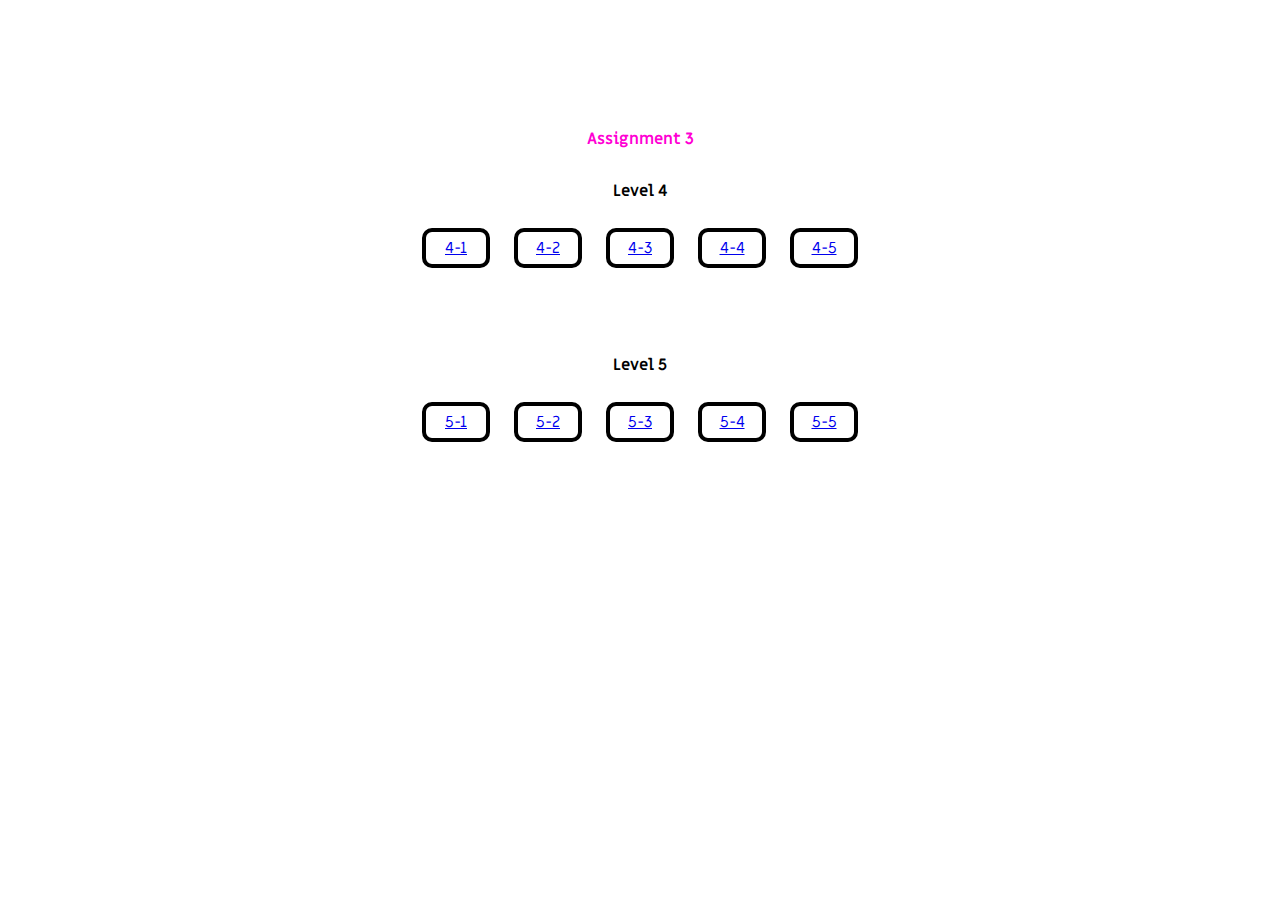
<file: index.html>
<!DOCTYPE html>
<html lang="en" dir="ltr">
    <head>
        <meta charset="utf-8">
        <link rel="stylesheet" href="css/index.css">
        <link href="https://fonts.googleapis.com/css?family=Miriam+Libre:400,700&display=swap" rel="stylesheet">
        <title>Assignment 3</title>
    </head>
    <body>
        <div class="all">
            <div class="title" id="bold">
                Assignment 3
            </div>
            <div class="level4">
                <span id="bold">Level 4</span>
                <ul class="list">
                    <li><a href="https://hury305.github.io/assignment3/level4-1.html">4-1</a></li>
                    <li><a href="https://hury305.github.io/assignment3/level4-2.html">4-2</a></li>
                    <li><a href="https://hury305.github.io/assignment3/level4-3.html">4-3</a></li>
                    <li><a href="https://hury305.github.io/assignment3/level4-4.html">4-4</a></li>
                    <li><a href="https://hury305.github.io/assignment3/level4-5.html">4-5</a></li>
                </ul>
            </div>
            <div class="level5">
                <span id="bold">Level 5</span>
                <ul class="list">
                    <li><a href="https://hury305.github.io/assignment3/level5-1.html">5-1</a></li>
                    <li><a href="https://hury305.github.io/assignment3/level5-2.html">5-2</a></li>
                    <li><a href="https://hury305.github.io/assignment3/level5-3.html">5-3</a></li>
                    <li><a href="https://hury305.github.io/assignment3/level5-4.html">5-4</a></li>
                    <li><a href="https://hury305.github.io/assignment3/level5-5.html">5-5</a></li>
                </ul>
            </div>
        </div>
    </body>
</html>
</file>
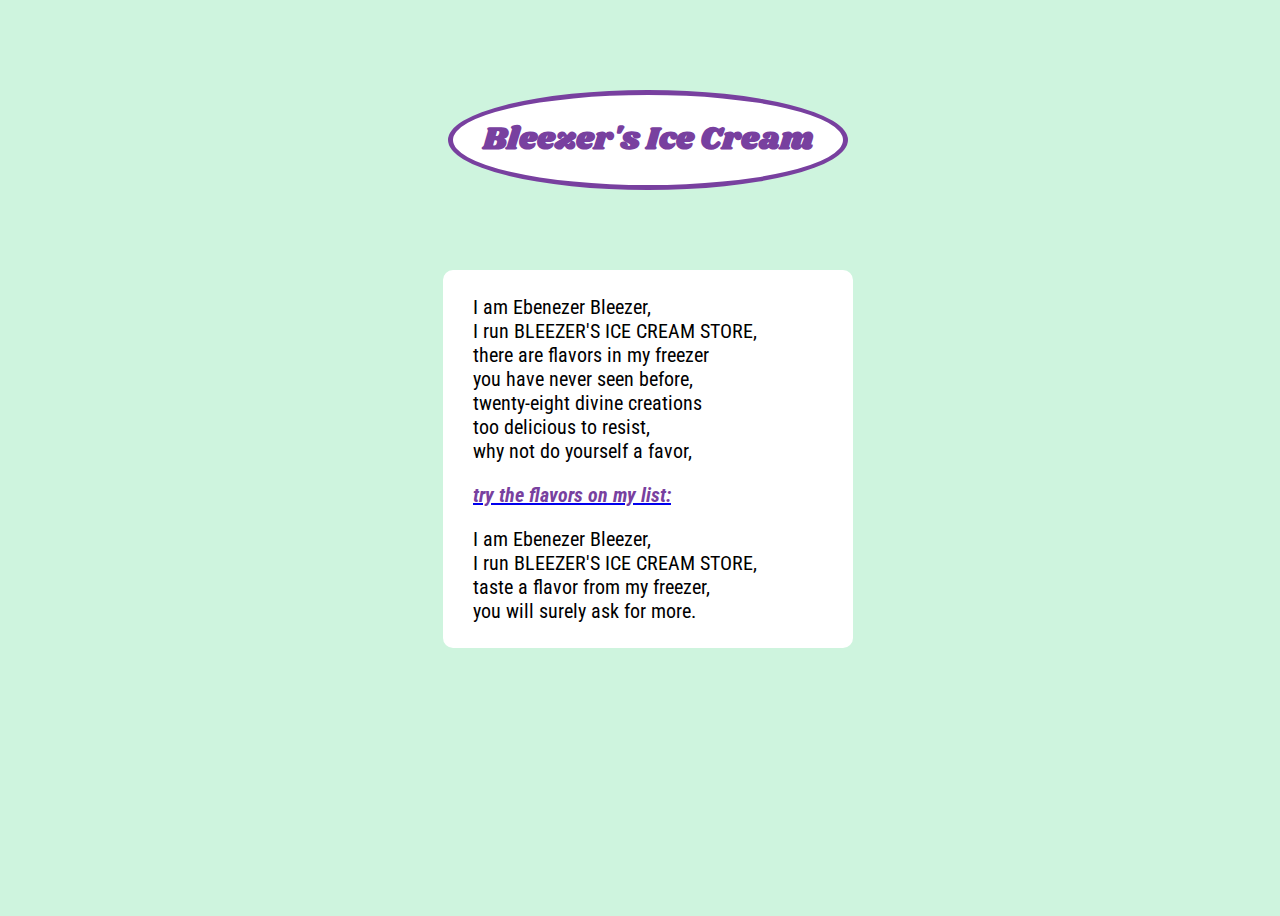
<file: level4-1.html>
<!DOCTYPE html>
<html lang="en" dir="ltr">
  <head>
    <meta charset="utf-8">
    <link rel="stylesheet" href="css/4-1.css">
    <link href="https://fonts.googleapis.com/css?family=Roboto+Condensed:400,700i|Shrikhand&display=swap" rel="stylesheet">
    <title>Bleezer's Ice Cream</title>
  </head>
  <body>
    <div class="title-box">
    <h1 class="title">Bleezer's Ice Cream<br></h1>
    </div>
    <div class="text">
        <p>
        I am Ebenezer Bleezer,<br>
        I run BLEEZER'S ICE CREAM STORE,<br>
        there are flavors in my freezer<br>
        you have never seen before,<br>
        twenty-eight divine creations<br>
        too delicious to resist,<br>
        why not do yourself a favor,<br>
        </p>
        <a onclick="this.nextSibling.style.display=(this.nextSibling.style.display=='none')?'block':'none';" href="javascript:void(0)">
        <strong id="dropdown">try the flavors on my list:</strong>
        </a><div style="DISPLAY: none">
          <ul class="list">
            <li>COCOA MOCHA MACARONI</li>
            <li>TAPIOCA SMOKED BALONEY</li>
            <li>CHECKERBERRY CHEDDAR CHEW</li>
            <li>CHICKEN CHERRY HONEYDEW</li>
            <li>TUTTI-FRUTTI STEWED TOMATO</li>
            <li>TUNA TACO BAKED POTATO</li>
            <li>LOBSTER LITCHI LIMA BEAN</li>
            <li>MOZZARELLA MANGOSTEEN</li>
            <li>ALMOND HAM MERINGUE SALAMI</li>
            <li>YAM ANCHOVY PRUNE PASTRAMI</li>
            <li>SASSAFRAS SOUVLAKI HASH</li>
            <li>SUKIYAKI SUCCOTASH</li>
            <li>BUTTER BRICKLE PEPPER PICKLE</li>
            <li>POMEGRANATE PUMPERNICKEL</li>
            <li>PEACH PIMENTO PIZZA PLUM</li>
            <li>PEANUT PUMPKIN BUBBLEGUM</li>
            <li>BROCCOLI BANANA BLUSTER</li>
            <li>CHOCOLATE CHOP SUEY CLUSTER</li>
            <li>AVOCADO BRUSSELS SPROUT</li>
            <li>PERIWINKLE SAUERKRAUT</li>
            <li>COTTON CANDY CARROT CUSTARD</li>
            <li>CAULIFLOWER COLA MUSTARD</li>
            <li>ONION DUMPLING DOUBLE DIP</li>
            <li>TURNIP TRUFFLE TRIPLE FLIP</li>
            <li>GARLIC GUMBO GRAVY GUAVA</li>
            <li>LENTIL LEMON LIVER LAVA</li>
            <li>ORANGE OLIVE BAGEL BEET</li>
            <li>WATERMELON WAFFLE WHEAT</li>
          </ul>
        </div>
        <p>
        I am Ebenezer Bleezer,<br>
        I run BLEEZER'S ICE CREAM STORE,<br>
        taste a flavor from my freezer,<br>
        you will surely ask for more.
        </p>
    </div>

  </body>
</html>
</file>
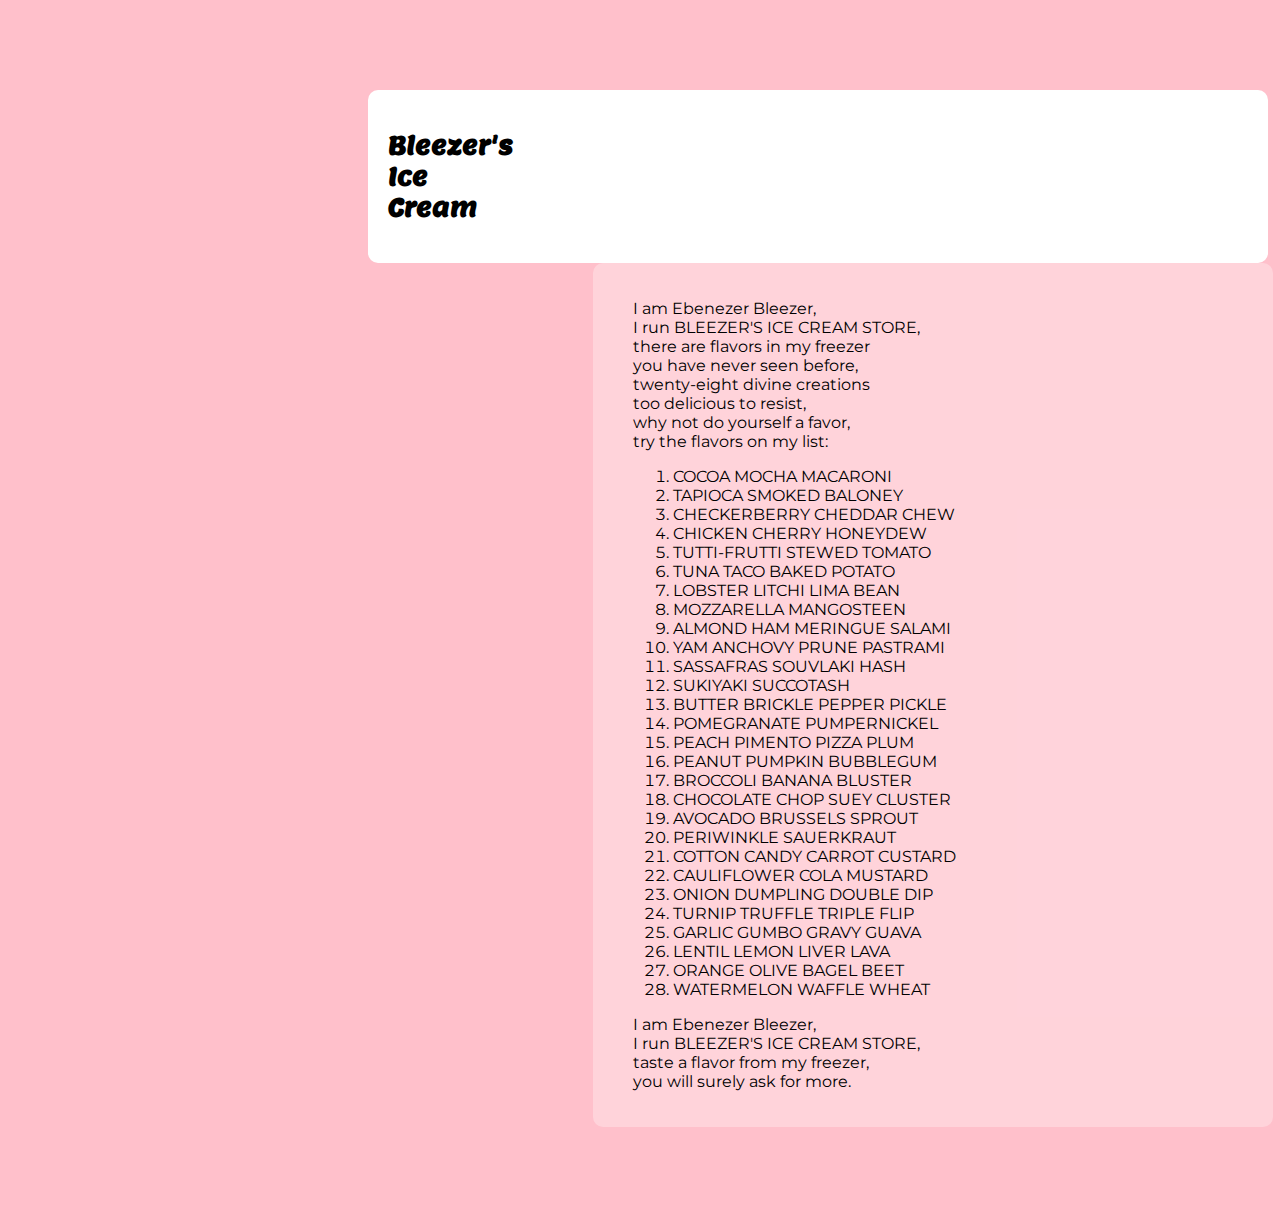
<file: level4-2.html>
<!DOCTYPE html>
<html lang="en" dir="ltr">
  <head>
    <meta charset="utf-8">
    <link href="https://fonts.googleapis.com/css?family=Lemon|Montserrat&display=swap" rel="stylesheet">
    <link rel="stylesheet" href="css/4-2.css">
    <title>Bleezer's Ice Cream</title>
  </head>
  <body>
    <div class="title">
    <h2>Bleezer's<br>Ice<br>Cream</h2>
    </div>
    <div class="text">
    <p>
    I am Ebenezer Bleezer,<br>
    I run BLEEZER'S ICE CREAM STORE,<br>
    there are flavors in my freezer<br>
    you have never seen before,<br>
    twenty-eight divine creations<br>
    too delicious to resist,<br>
    why not do yourself a favor,<br>
    try the flavors on my list:
    </p>

    <ol>
      <li>COCOA MOCHA MACARONI</li>
      <li>TAPIOCA SMOKED BALONEY</li>
      <li>CHECKERBERRY CHEDDAR CHEW</li>
      <li>CHICKEN CHERRY HONEYDEW</li>
      <li>TUTTI-FRUTTI STEWED TOMATO</li>
      <li>TUNA TACO BAKED POTATO</li>
      <li>LOBSTER LITCHI LIMA BEAN</li>
      <li>MOZZARELLA MANGOSTEEN</li>
      <li>ALMOND HAM MERINGUE SALAMI</li>
      <li>YAM ANCHOVY PRUNE PASTRAMI</li>
      <li>SASSAFRAS SOUVLAKI HASH</li>
      <li>SUKIYAKI SUCCOTASH</li>
      <li>BUTTER BRICKLE PEPPER PICKLE</li>
      <li>POMEGRANATE PUMPERNICKEL</li>
      <li>PEACH PIMENTO PIZZA PLUM</li>
      <li>PEANUT PUMPKIN BUBBLEGUM</li>
      <li>BROCCOLI BANANA BLUSTER</li>
      <li>CHOCOLATE CHOP SUEY CLUSTER</li>
      <li>AVOCADO BRUSSELS SPROUT</li>
      <li>PERIWINKLE SAUERKRAUT</li>
      <li>COTTON CANDY CARROT CUSTARD</li>
      <li>CAULIFLOWER COLA MUSTARD</li>
      <li>ONION DUMPLING DOUBLE DIP</li>
      <li>TURNIP TRUFFLE TRIPLE FLIP</li>
      <li>GARLIC GUMBO GRAVY GUAVA</li>
      <li>LENTIL LEMON LIVER LAVA</li>
      <li>ORANGE OLIVE BAGEL BEET</li>
      <li>WATERMELON WAFFLE WHEAT</li>
    </ol>

    <p>
    I am Ebenezer Bleezer,<br>
    I run BLEEZER'S ICE CREAM STORE,<br>
    taste a flavor from my freezer,<br>
    you will surely ask for more.
    </p>
    </div>
  </body>
</html>
</file>
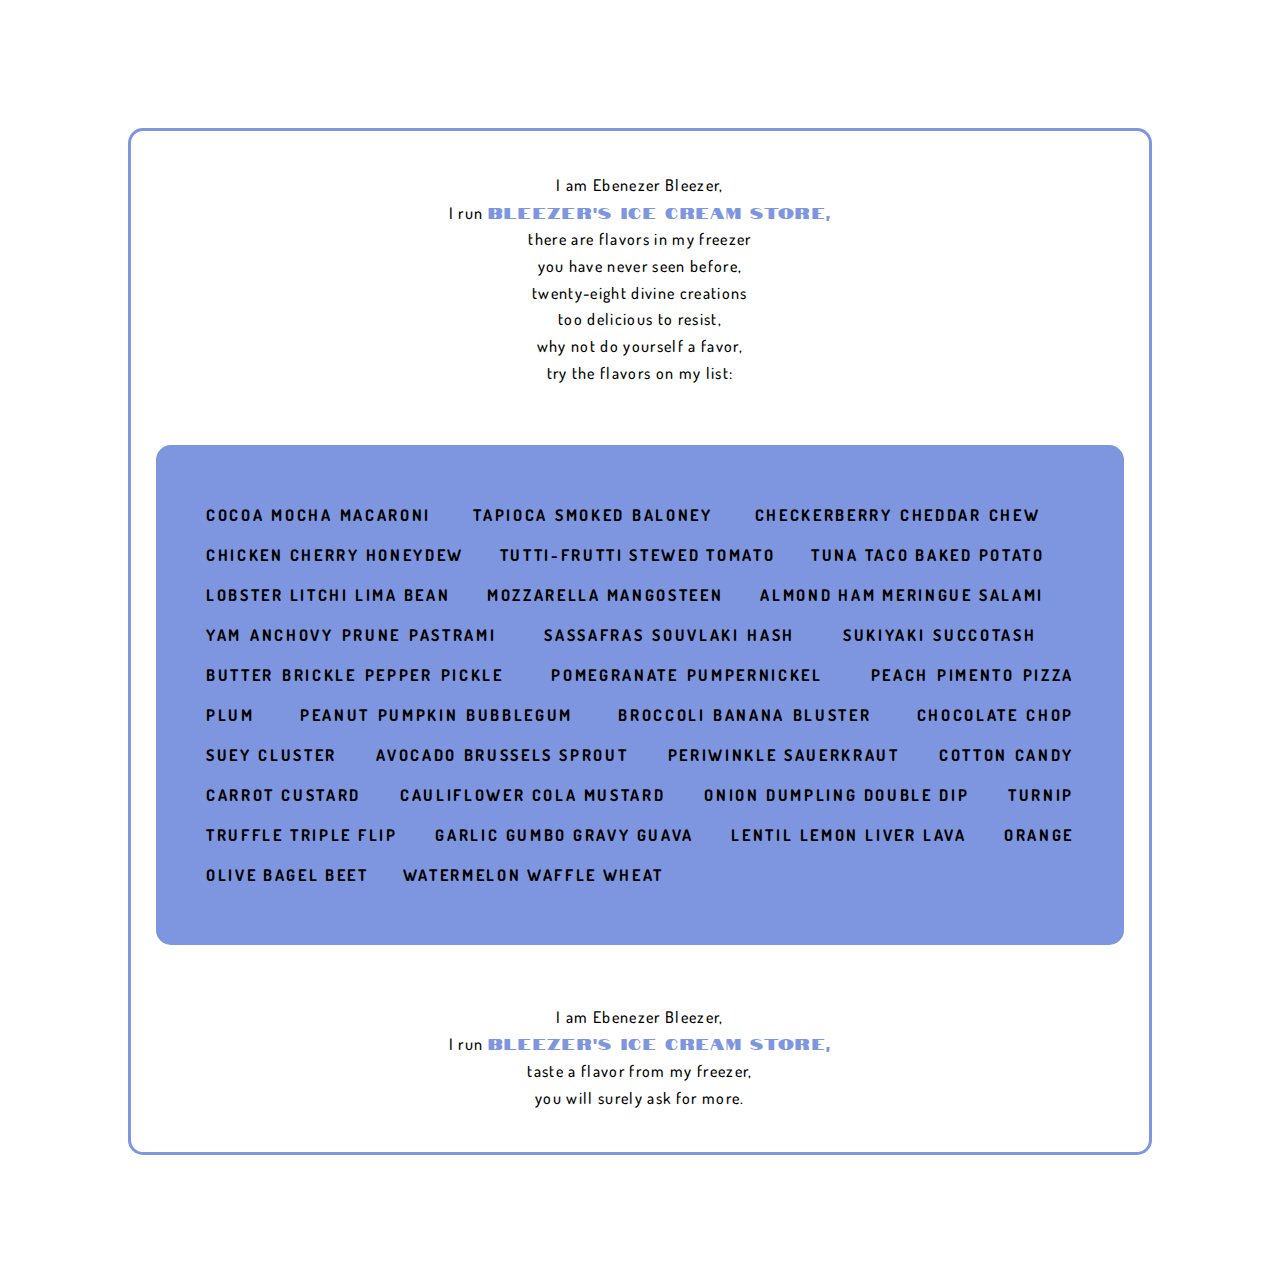
<file: level4-3.html>
<!DOCTYPE html>
<html lang="en" dir="ltr">
  <head>
    <meta charset="utf-8">
    <link href="https://fonts.googleapis.com/css?family=Dosis:500,700|Notable&display=swap" rel="stylesheet">
    <link rel="stylesheet" href="css/4-3.css">
    <title>Bleezer's Ice Cream</title>
  </head>
  <body>
    <p>
    I am Ebenezer Bleezer,<br>
    I run <span id="title">BLEEZER'S ICE CREAM STORE,</span><br>
    there are flavors in my freezer<br>
    you have never seen before,<br>
    twenty-eight divine creations<br>
    too delicious to resist,<br>
    why not do yourself a favor,<br>
    try the flavors on my list:
    </p>
      <br>
    <p class="menu">
    COCOA MOCHA MACARONI&nbsp;&nbsp;&nbsp;&nbsp;&nbsp;
    TAPIOCA SMOKED BALONEY&nbsp;&nbsp;&nbsp;&nbsp;&nbsp;
    CHECKERBERRY CHEDDAR CHEW&nbsp;&nbsp;&nbsp;&nbsp;&nbsp;
    CHICKEN CHERRY HONEYDEW&nbsp;&nbsp;&nbsp;&nbsp;&nbsp;
    TUTTI-FRUTTI STEWED TOMATO&nbsp;&nbsp;&nbsp;&nbsp;&nbsp;
    TUNA TACO BAKED POTATO&nbsp;&nbsp;&nbsp;&nbsp;&nbsp;
    LOBSTER LITCHI LIMA BEAN&nbsp;&nbsp;&nbsp;&nbsp;&nbsp;
    MOZZARELLA MANGOSTEEN&nbsp;&nbsp;&nbsp;&nbsp;&nbsp;
    ALMOND HAM MERINGUE SALAMI&nbsp;&nbsp;&nbsp;&nbsp;&nbsp;
    YAM ANCHOVY PRUNE PASTRAMI&nbsp;&nbsp;&nbsp;&nbsp;&nbsp;
    SASSAFRAS SOUVLAKI HASH&nbsp;&nbsp;&nbsp;&nbsp;&nbsp;
    SUKIYAKI SUCCOTASH&nbsp;&nbsp;&nbsp;&nbsp;&nbsp;
    BUTTER BRICKLE PEPPER PICKLE&nbsp;&nbsp;&nbsp;&nbsp;&nbsp;
    POMEGRANATE PUMPERNICKEL&nbsp;&nbsp;&nbsp;&nbsp;&nbsp;
    PEACH PIMENTO PIZZA PLUM&nbsp;&nbsp;&nbsp;&nbsp;&nbsp;
    PEANUT PUMPKIN BUBBLEGUM&nbsp;&nbsp;&nbsp;&nbsp;&nbsp;
    BROCCOLI BANANA BLUSTER&nbsp;&nbsp;&nbsp;&nbsp;&nbsp;
    CHOCOLATE CHOP SUEY CLUSTER&nbsp;&nbsp;&nbsp;&nbsp;&nbsp;
    AVOCADO BRUSSELS SPROUT&nbsp;&nbsp;&nbsp;&nbsp;&nbsp;
    PERIWINKLE SAUERKRAUT&nbsp;&nbsp;&nbsp;&nbsp;&nbsp;
    COTTON CANDY CARROT CUSTARD&nbsp;&nbsp;&nbsp;&nbsp;&nbsp;
    CAULIFLOWER COLA MUSTARD&nbsp;&nbsp;&nbsp;&nbsp;&nbsp;
    ONION DUMPLING DOUBLE DIP&nbsp;&nbsp;&nbsp;&nbsp;&nbsp;
    TURNIP TRUFFLE TRIPLE FLIP&nbsp;&nbsp;&nbsp;&nbsp;&nbsp;
    GARLIC GUMBO GRAVY GUAVA&nbsp;&nbsp;&nbsp;&nbsp;&nbsp;
    LENTIL LEMON LIVER LAVA&nbsp;&nbsp;&nbsp;&nbsp;&nbsp;
    ORANGE OLIVE BAGEL BEET&nbsp;&nbsp;&nbsp;&nbsp;&nbsp;
    WATERMELON WAFFLE WHEAT
    </p>
      <br>
    <p>
    I am Ebenezer Bleezer,<br>
    I run <span id="title">BLEEZER'S ICE CREAM STORE,</span><br>
    taste a flavor from my freezer,<br>
    you will surely ask for more.
    </p>
  </body>
</html>
</file>
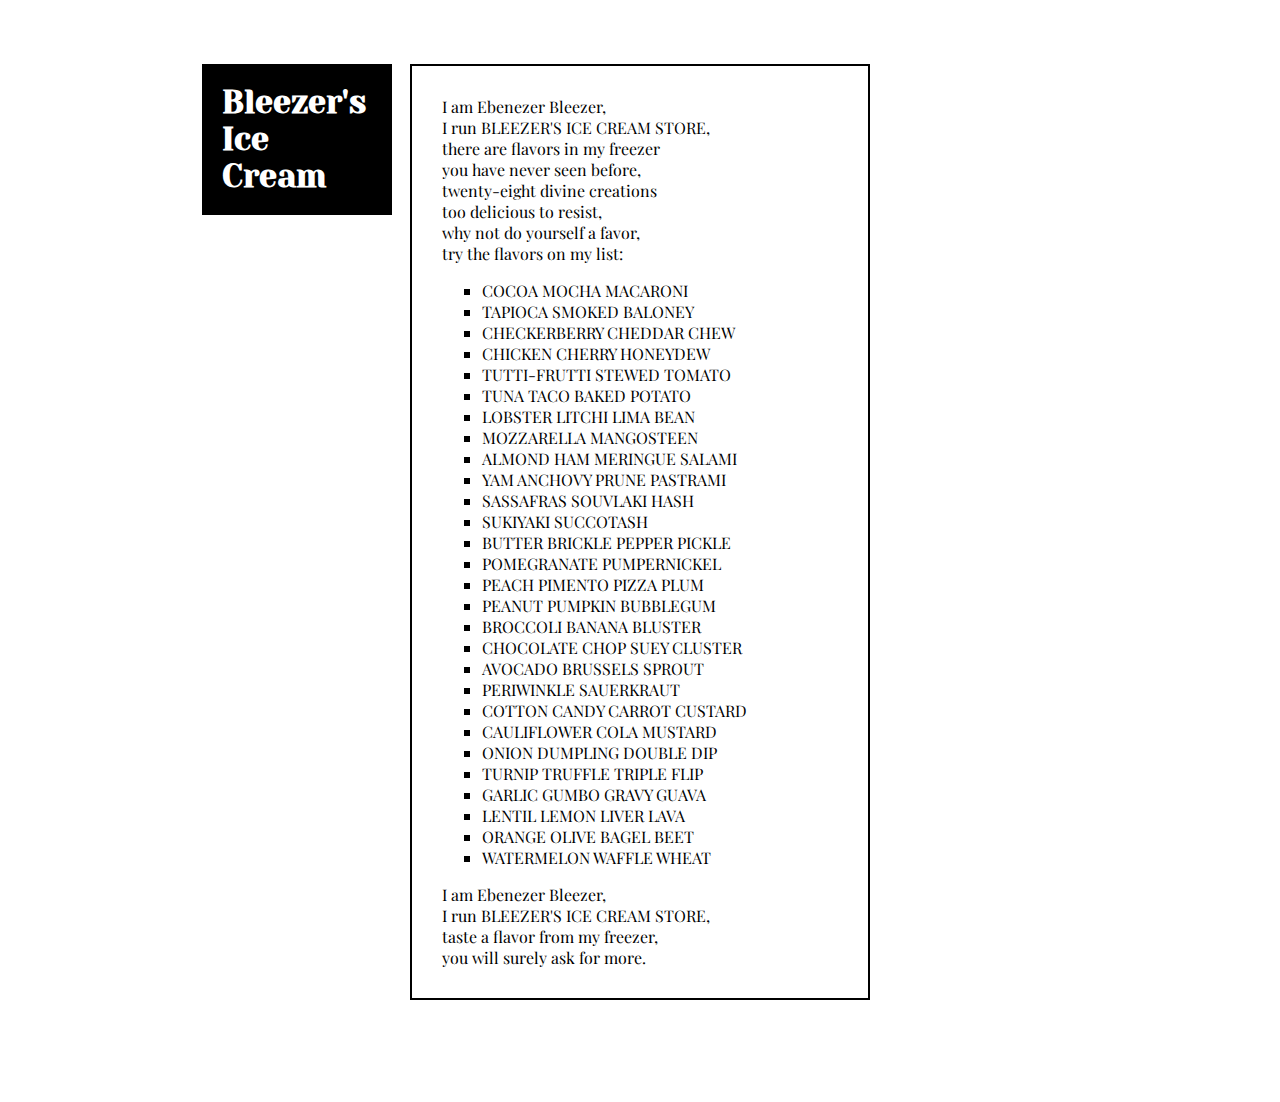
<file: level4-4.html>
<!DOCTYPE html>
<html lang="en" dir="ltr">
  <head>
    <meta charset="utf-8">
    <link href="https://fonts.googleapis.com/css?family=Playfair+Display|Yeseva+One&display=swap" rel="stylesheet">
    <link rel="stylesheet" href="css/4-4.css">
    <title>Bleezer's Ice Cream</title>
  </head>
  <body>
      <h1 id="title">Bleezer's Ice Cream</h1>
      <div class="text">
          I am Ebenezer Bleezer,<br>
          I run BLEEZER'S ICE CREAM STORE,<br>
          there are flavors in my freezer<br>
          you have never seen before,<br>
          twenty-eight divine creations<br>
          too delicious to resist,<br>
          why not do yourself a favor,<br>
          try the flavors on my list:

          <ul style="list-style-type:square;">
            <li>COCOA MOCHA MACARONI</li>
            <li>TAPIOCA SMOKED BALONEY</li>
            <li>CHECKERBERRY CHEDDAR CHEW</li>
            <li>CHICKEN CHERRY HONEYDEW</li>
            <li>TUTTI-FRUTTI STEWED TOMATO</li>
            <li>TUNA TACO BAKED POTATO</li>
            <li>LOBSTER LITCHI LIMA BEAN</li>
            <li>MOZZARELLA MANGOSTEEN</li>
            <li>ALMOND HAM MERINGUE SALAMI</li>
            <li>YAM ANCHOVY PRUNE PASTRAMI</li>
            <li>SASSAFRAS SOUVLAKI HASH</li>
            <li>SUKIYAKI SUCCOTASH</li>
            <li>BUTTER BRICKLE PEPPER PICKLE</li>
            <li>POMEGRANATE PUMPERNICKEL</li>
            <li>PEACH PIMENTO PIZZA PLUM</li>
            <li>PEANUT PUMPKIN BUBBLEGUM</li>
            <li>BROCCOLI BANANA BLUSTER</li>
            <li>CHOCOLATE CHOP SUEY CLUSTER</li>
            <li>AVOCADO BRUSSELS SPROUT</li>
            <li>PERIWINKLE SAUERKRAUT</li>
            <li>COTTON CANDY CARROT CUSTARD</li>
            <li>CAULIFLOWER COLA MUSTARD</li>
            <li>ONION DUMPLING DOUBLE DIP</li>
            <li>TURNIP TRUFFLE TRIPLE FLIP</li>
            <li>GARLIC GUMBO GRAVY GUAVA</li>
            <li>LENTIL LEMON LIVER LAVA</li>
            <li>ORANGE OLIVE BAGEL BEET</li>
            <li>WATERMELON WAFFLE WHEAT</li>
          </ul>

          I am Ebenezer Bleezer,<br>
          I run BLEEZER'S ICE CREAM STORE,<br>
          taste a flavor from my freezer,<br>
          you will surely ask for more.
      </div>
  </body>
</html>
</file>
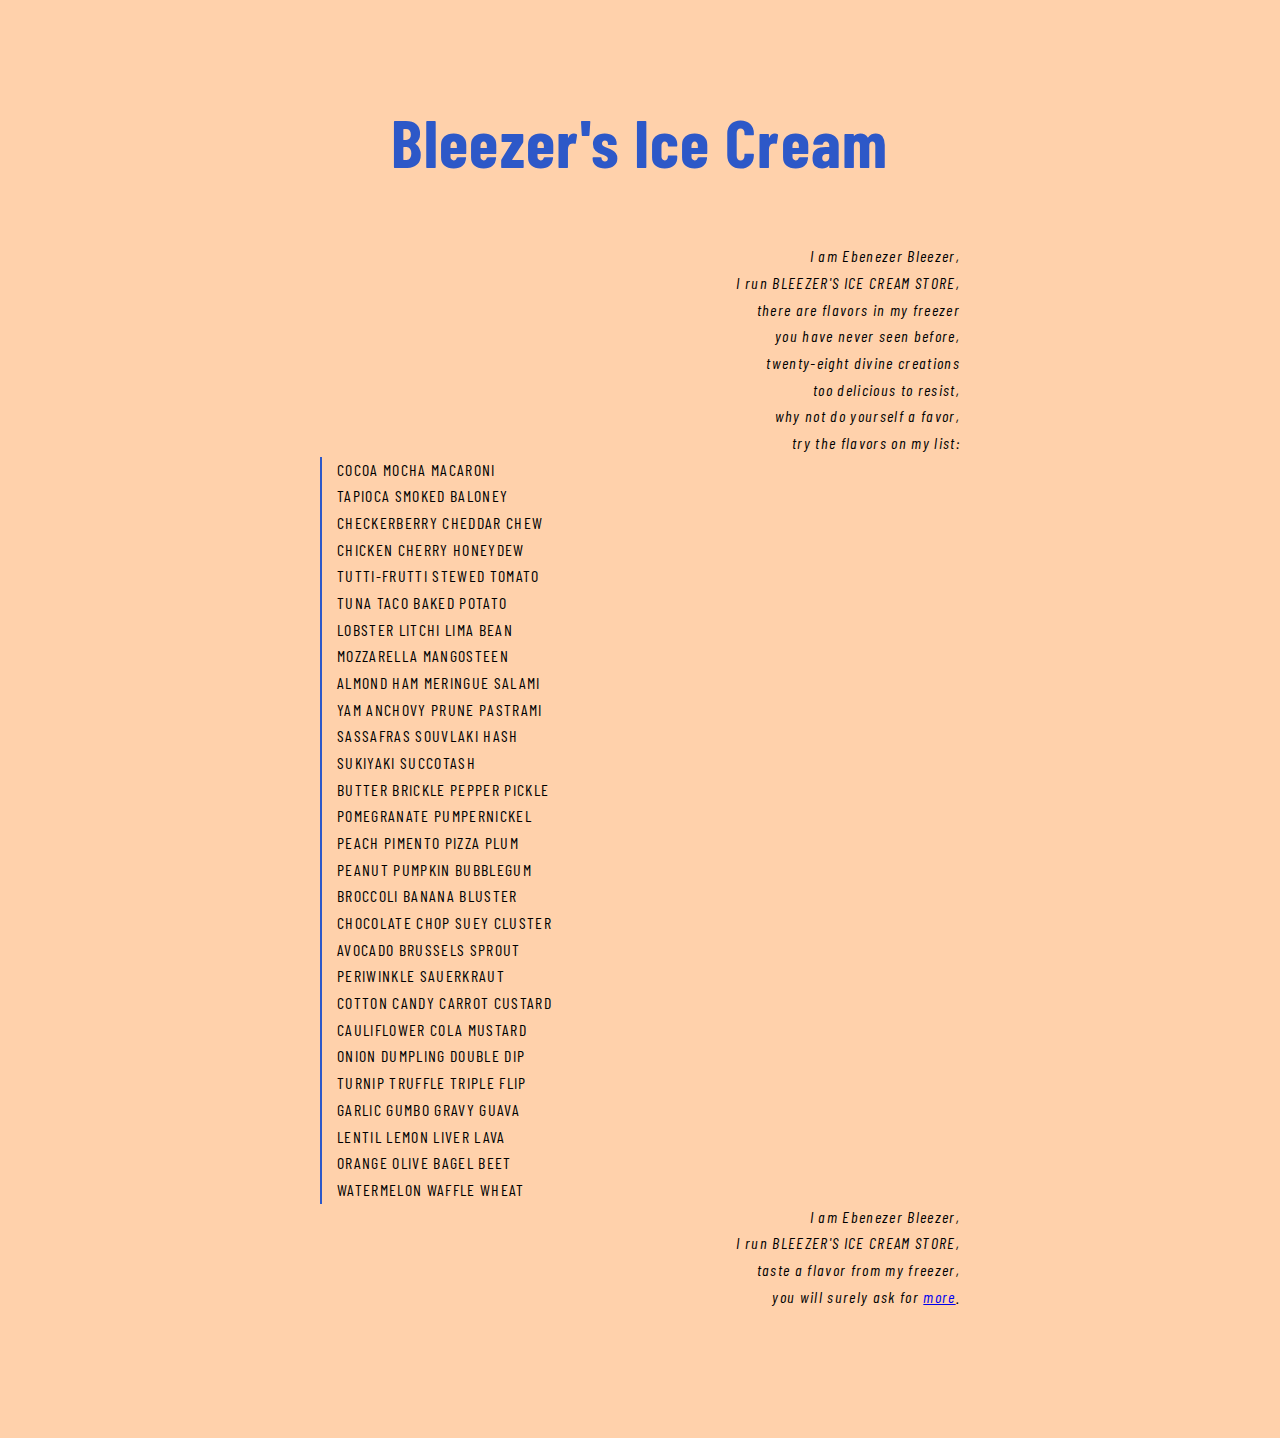
<file: level4-5.html>
<!DOCTYPE html>
<html lang="en" dir="ltr">
  <head>
    <meta charset="utf-8">
    <link href="https://fonts.googleapis.com/css?family=Barlow+Condensed:500,500i,800&display=swap" rel="stylesheet">
    <link rel="stylesheet" href="css/4-5.css">
    <title>Bleezer's Ice Cream</title>
  </head>
  <body>
    <h4 id="title">Bleezer's Ice Cream</h4>
    <div class="text">
        I am Ebenezer Bleezer,<br>
        I run BLEEZER'S ICE CREAM STORE,<br>
        there are flavors in my freezer<br>
        you have never seen before,<br>
        twenty-eight divine creations<br>
        too delicious to resist,<br>
        why not do yourself a favor,<br>
        try the flavors on my list:
    </div>
    <div class="list">
      COCOA MOCHA MACARONI<br>
      TAPIOCA SMOKED BALONEY<br>
      CHECKERBERRY CHEDDAR CHEW<br>
      CHICKEN CHERRY HONEYDEW<br>
      TUTTI-FRUTTI STEWED TOMATO<br>
      TUNA TACO BAKED POTATO<br>
      LOBSTER LITCHI LIMA BEAN<br>
      MOZZARELLA MANGOSTEEN<br>
      ALMOND HAM MERINGUE SALAMI<br>
      YAM ANCHOVY PRUNE PASTRAMI<br>
      SASSAFRAS SOUVLAKI HASH<br>
      SUKIYAKI SUCCOTASH<br>
      BUTTER BRICKLE PEPPER PICKLE<br>
      POMEGRANATE PUMPERNICKEL<br>
      PEACH PIMENTO PIZZA PLUM<br>
      PEANUT PUMPKIN BUBBLEGUM<br>
      BROCCOLI BANANA BLUSTER<br>
      CHOCOLATE CHOP SUEY CLUSTER<br>
      AVOCADO BRUSSELS SPROUT<br>
      PERIWINKLE SAUERKRAUT<br>
      COTTON CANDY CARROT CUSTARD<br>
      CAULIFLOWER COLA MUSTARD<br>
      ONION DUMPLING DOUBLE DIP<br>
      TURNIP TRUFFLE TRIPLE FLIP<br>
      GARLIC GUMBO GRAVY GUAVA<br>
      LENTIL LEMON LIVER LAVA<br>
      ORANGE OLIVE BAGEL BEET<br>
      WATERMELON WAFFLE WHEAT
    </div>
    <div class="text">
        I am Ebenezer Bleezer,<br>
        I run BLEEZER'S ICE CREAM STORE,<br>
        taste a flavor from my freezer,<br>
        you will surely ask for <a href="#top">more</a>.
    </div>
  </body>
</html>
</file>
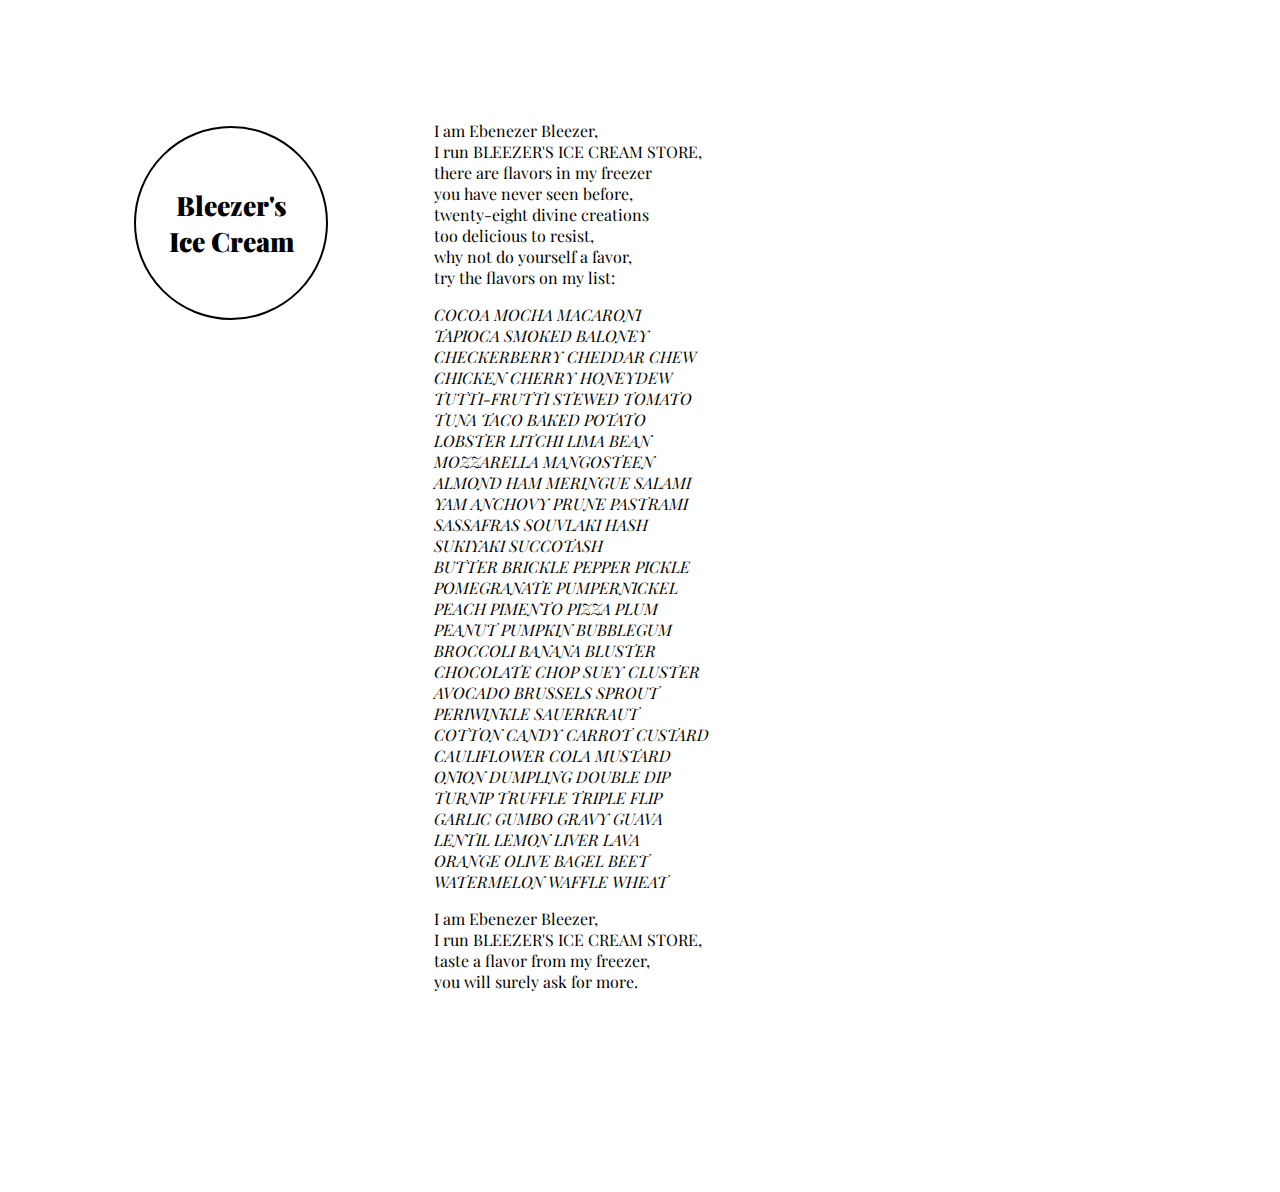
<file: level5-1.html>
<!DOCTYPE html>
<html lang="en" dir="ltr">
  <head>
    <meta charset="utf-8">
    <link rel="stylesheet" href="css/5-1.css">
    <link href="https://fonts.googleapis.com/css?family=Playfair+Display:400,900&display=swap" rel="stylesheet">
    <title>Bleezer's Ice Cream</title>
  </head>
  <body>
      <div class="box">
          <p id="title">Bleezer's Ice Cream</p>
          <div class="poem">
              I am Ebenezer Bleezer,<br>
              I run BLEEZER'S ICE CREAM STORE,<br>
              there are flavors in my freezer<br>
              you have never seen before,<br>
              twenty-eight divine creations<br>
              too delicious to resist,<br>
              why not do yourself a favor,<br>
              try the flavors on my list:

              <p class="list">
              COCOA MOCHA MACARONI<br>
              TAPIOCA SMOKED BALONEY<br>
              CHECKERBERRY CHEDDAR CHEW<br>
              CHICKEN CHERRY HONEYDEW<br>
              TUTTI-FRUTTI STEWED TOMATO<br>
              TUNA TACO BAKED POTATO<br>
              LOBSTER LITCHI LIMA BEAN<br>
              MOZZARELLA MANGOSTEEN<br>
              ALMOND HAM MERINGUE SALAMI<br>
              YAM ANCHOVY PRUNE PASTRAMI<br>
              SASSAFRAS SOUVLAKI HASH<br>
              SUKIYAKI SUCCOTASH<br>
              BUTTER BRICKLE PEPPER PICKLE<br>
              POMEGRANATE PUMPERNICKEL<br>
              PEACH PIMENTO PIZZA PLUM<br>
              PEANUT PUMPKIN BUBBLEGUM<br>
              BROCCOLI BANANA BLUSTER<br>
              CHOCOLATE CHOP SUEY CLUSTER<br>
              AVOCADO BRUSSELS SPROUT<br>
              PERIWINKLE SAUERKRAUT<br>
              COTTON CANDY CARROT CUSTARD<br>
              CAULIFLOWER COLA MUSTARD<br>
              ONION DUMPLING DOUBLE DIP<br>
              TURNIP TRUFFLE TRIPLE FLIP<br>
              GARLIC GUMBO GRAVY GUAVA<br>
              LENTIL LEMON LIVER LAVA<br>
              ORANGE OLIVE BAGEL BEET<br>
              WATERMELON WAFFLE WHEAT
              </p>

              I am Ebenezer Bleezer,<br>
              I run BLEEZER'S ICE CREAM STORE,<br>
              taste a flavor from my freezer,<br>
              you will surely ask for more.
          </div>
      </div>
  </body>
</html>
</file>
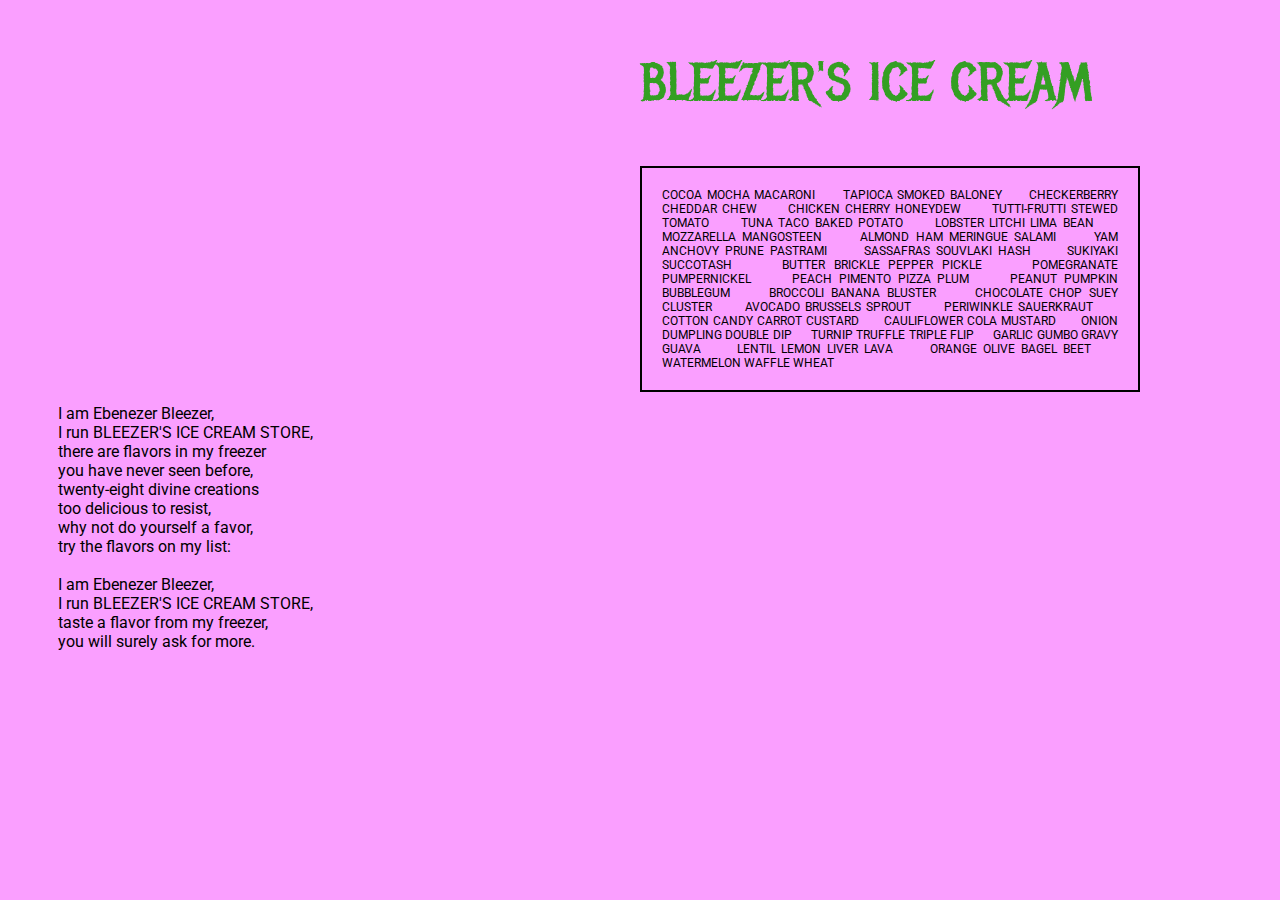
<file: level5-2.html>
<!DOCTYPE html>
<html lang="en" dir="ltr">
  <head>
    <meta charset="utf-8">
    <title>Bleezer's Ice Cream</title>
    <link rel="stylesheet" href="css/5-2.css">
    <link href="https://fonts.googleapis.com/css?family=Roboto:500,700|Rubik+Mono+One|Metal+Mania&display=swap" rel="stylesheet">
  </head>
  <body>
<div class="body">
    <span id="title">Bleezer's Ice Cream</span>
    <p id="menu">
    COCOA MOCHA MACARONI&nbsp;&nbsp;&nbsp;&nbsp;&nbsp;
    TAPIOCA SMOKED BALONEY&nbsp;&nbsp;&nbsp;&nbsp;&nbsp;
    CHECKERBERRY CHEDDAR CHEW&nbsp;&nbsp;&nbsp;&nbsp;&nbsp;
    CHICKEN CHERRY HONEYDEW&nbsp;&nbsp;&nbsp;&nbsp;&nbsp;
    TUTTI-FRUTTI STEWED TOMATO&nbsp;&nbsp;&nbsp;&nbsp;&nbsp;
    TUNA TACO BAKED POTATO&nbsp;&nbsp;&nbsp;&nbsp;&nbsp;
    LOBSTER LITCHI LIMA BEAN&nbsp;&nbsp;&nbsp;&nbsp;&nbsp;
    MOZZARELLA MANGOSTEEN&nbsp;&nbsp;&nbsp;&nbsp;&nbsp;
    ALMOND HAM MERINGUE SALAMI&nbsp;&nbsp;&nbsp;&nbsp;&nbsp;
    YAM ANCHOVY PRUNE PASTRAMI&nbsp;&nbsp;&nbsp;&nbsp;&nbsp;
    SASSAFRAS SOUVLAKI HASH&nbsp;&nbsp;&nbsp;&nbsp;&nbsp;
    SUKIYAKI SUCCOTASH&nbsp;&nbsp;&nbsp;&nbsp;&nbsp;
    BUTTER BRICKLE PEPPER PICKLE&nbsp;&nbsp;&nbsp;&nbsp;&nbsp;
    POMEGRANATE PUMPERNICKEL&nbsp;&nbsp;&nbsp;&nbsp;&nbsp;
    PEACH PIMENTO PIZZA PLUM&nbsp;&nbsp;&nbsp;&nbsp;&nbsp;
    PEANUT PUMPKIN BUBBLEGUM&nbsp;&nbsp;&nbsp;&nbsp;&nbsp;
    BROCCOLI BANANA BLUSTER&nbsp;&nbsp;&nbsp;&nbsp;&nbsp;
    CHOCOLATE CHOP SUEY CLUSTER&nbsp;&nbsp;&nbsp;&nbsp;&nbsp;
    AVOCADO BRUSSELS SPROUT&nbsp;&nbsp;&nbsp;&nbsp;&nbsp;
    PERIWINKLE SAUERKRAUT&nbsp;&nbsp;&nbsp;&nbsp;&nbsp;
    COTTON CANDY CARROT CUSTARD&nbsp;&nbsp;&nbsp;&nbsp;&nbsp;
    CAULIFLOWER COLA MUSTARD&nbsp;&nbsp;&nbsp;&nbsp;&nbsp;
    ONION DUMPLING DOUBLE DIP&nbsp;&nbsp;&nbsp;&nbsp;&nbsp;
    TURNIP TRUFFLE TRIPLE FLIP&nbsp;&nbsp;&nbsp;&nbsp;&nbsp;
    GARLIC GUMBO GRAVY GUAVA&nbsp;&nbsp;&nbsp;&nbsp;&nbsp;
    LENTIL LEMON LIVER LAVA&nbsp;&nbsp;&nbsp;&nbsp;&nbsp;
    ORANGE OLIVE BAGEL BEET&nbsp;&nbsp;&nbsp;&nbsp;&nbsp;
    WATERMELON WAFFLE WHEAT
    </p>
<div class="poem">
    I am Ebenezer Bleezer,<br>
    I run BLEEZER'S ICE CREAM STORE,<br>
    there are flavors in my freezer<br>
    you have never seen before,<br>
    twenty-eight divine creations<br>
    too delicious to resist,<br>
    why not do yourself a favor,<br>
    try the flavors on my list:

      <br><br>

    I am Ebenezer Bleezer,<br>
    I run BLEEZER'S ICE CREAM STORE,<br>
    taste a flavor from my freezer,<br>
    you will surely ask for more.
</div>
</div>
  </body>
</html>
</file>
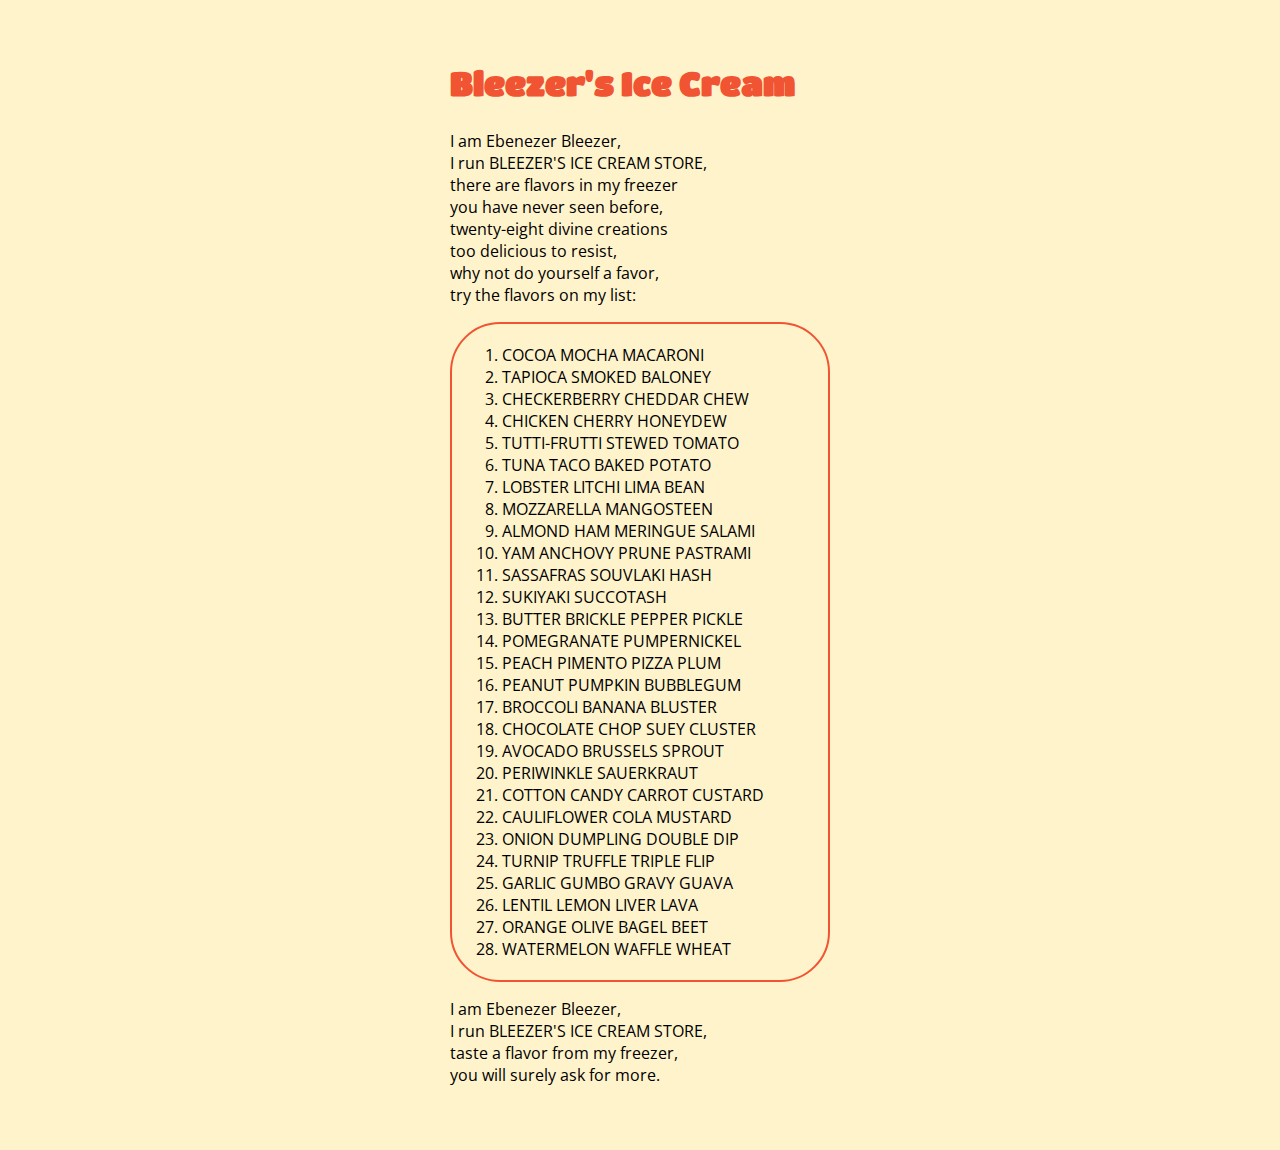
<file: level5-3.html>
<!DOCTYPE html>
<html lang="en" dir="ltr">
  <head>
    <meta charset="utf-8">
    <link rel="stylesheet" href="css/5-3.css">
    <link href="https://fonts.googleapis.com/css?family=Open+Sans:400,700|Titan+One&display=swap" rel="stylesheet">
    <title>Bleezer's Ice Cream</title>
  </head>
  <body>

    <h2 class="title">Bleezer's Ice Cream</h2>


    <p>
    I am Ebenezer Bleezer,<br>
    I run BLEEZER'S ICE CREAM STORE,<br>
    there are flavors in my freezer<br>
    you have never seen before,<br>
    twenty-eight divine creations<br>
    too delicious to resist,<br>
    why not do yourself a favor,<br>
    try the flavors on my list:
    </p>

    <ol class="list">
      <li>COCOA MOCHA MACARONI</li>
      <li>TAPIOCA SMOKED BALONEY</li>
      <li>CHECKERBERRY CHEDDAR CHEW</li>
      <li>CHICKEN CHERRY HONEYDEW</li>
      <li>TUTTI-FRUTTI STEWED TOMATO</li>
      <li>TUNA TACO BAKED POTATO</li>
      <li>LOBSTER LITCHI LIMA BEAN</li>
      <li>MOZZARELLA MANGOSTEEN</li>
      <li>ALMOND HAM MERINGUE SALAMI</li>
      <li>YAM ANCHOVY PRUNE PASTRAMI</li>
      <li>SASSAFRAS SOUVLAKI HASH</li>
      <li>SUKIYAKI SUCCOTASH</li>
      <li>BUTTER BRICKLE PEPPER PICKLE</li>
      <li>POMEGRANATE PUMPERNICKEL</li>
      <li>PEACH PIMENTO PIZZA PLUM</li>
      <li>PEANUT PUMPKIN BUBBLEGUM</li>
      <li>BROCCOLI BANANA BLUSTER</li>
      <li>CHOCOLATE CHOP SUEY CLUSTER</li>
      <li>AVOCADO BRUSSELS SPROUT</li>
      <li>PERIWINKLE SAUERKRAUT</li>
      <li>COTTON CANDY CARROT CUSTARD</li>
      <li>CAULIFLOWER COLA MUSTARD</li>
      <li>ONION DUMPLING DOUBLE DIP</li>
      <li>TURNIP TRUFFLE TRIPLE FLIP</li>
      <li>GARLIC GUMBO GRAVY GUAVA</li>
      <li>LENTIL LEMON LIVER LAVA</li>
      <li>ORANGE OLIVE BAGEL BEET</li>
      <li>WATERMELON WAFFLE WHEAT</li>
    </ol>

    <p>
    I am Ebenezer Bleezer,<br>
    I run BLEEZER'S ICE CREAM STORE,<br>
    taste a flavor from my freezer,<br>
    you will surely ask for more.
    </p>
  </body>
</html>
</file>
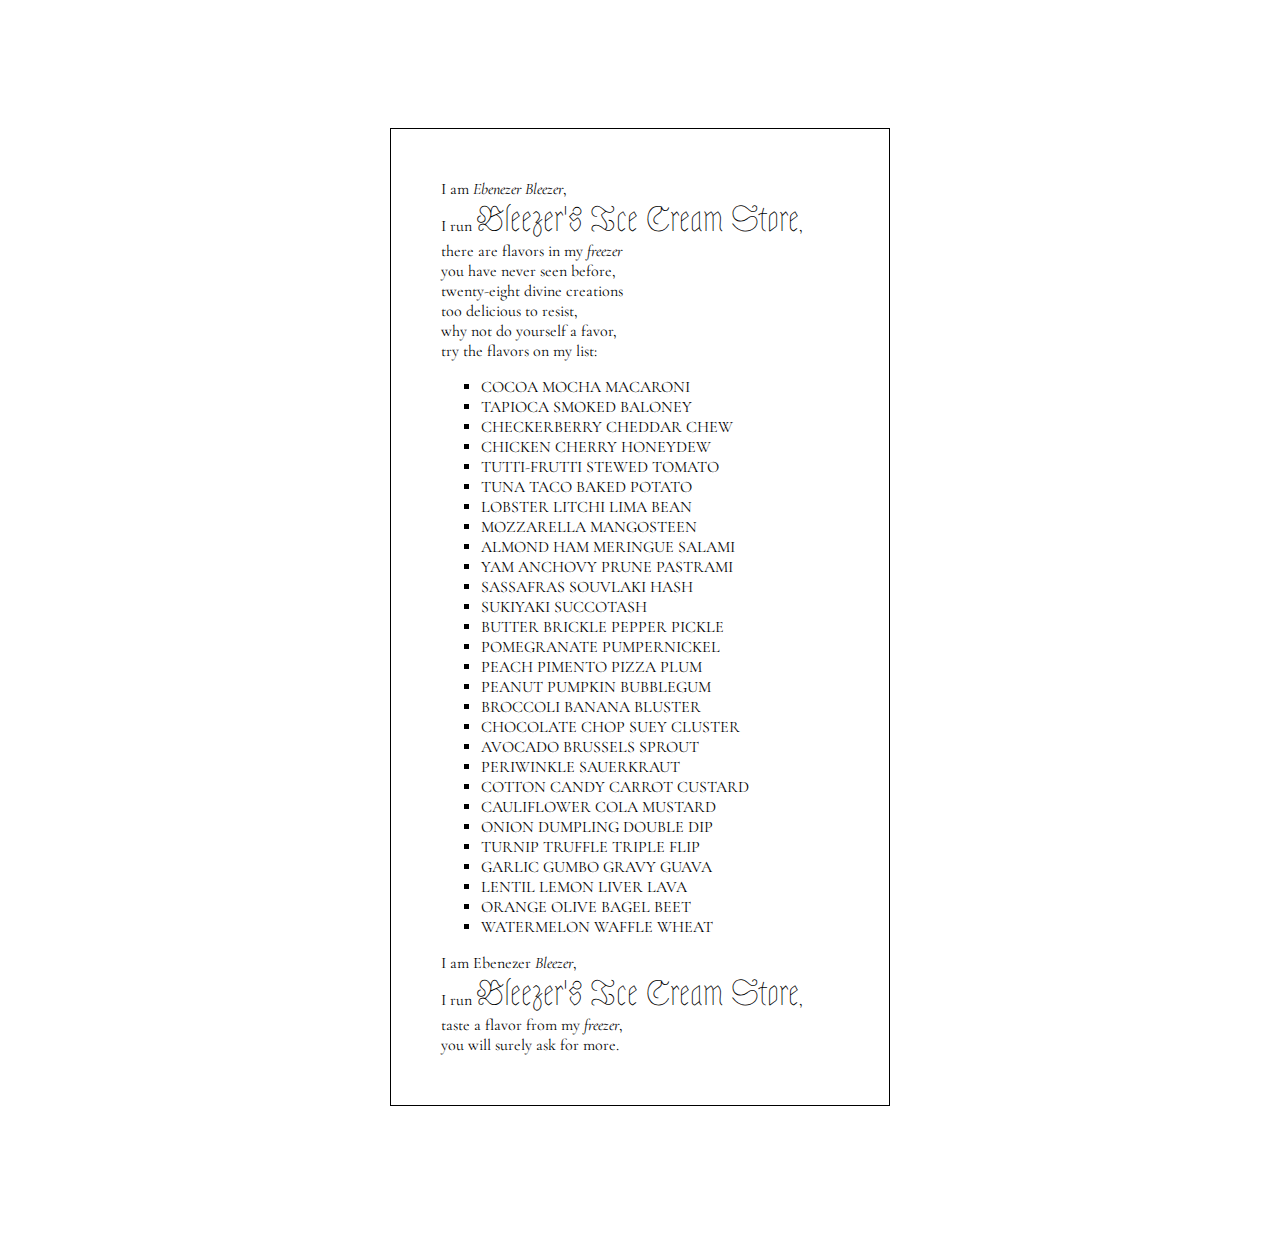
<file: level5-4.html>
<!DOCTYPE html>
<html lang="en" dir="ltr">
  <head>
    <meta charset="utf-8">
    <link rel="stylesheet" href="css/5-4.css">
    <link href="https://fonts.googleapis.com/css?family=Astloch|Cormorant+Garamond&display=swap" rel="stylesheet">
    <title>Bleezer's Ice Cream</title>
  </head>
  <body>
      <div class="all">
          I am <em>Ebenezer Bleezer</em>,<br>
          I run <span id="title">Bleezer's Ice Cream Store</span>,<br>
          there are flavors in my <em>freezer</em><br>
          you have never seen before,<br>
          twenty-eight divine creations<br>
          too delicious to resist,<br>
          why not do yourself a favor,<br>
          try the flavors on my list:

          <ul style="list-style-type:square;" class="list">
            <li>COCOA MOCHA MACARONI</li>
            <li>TAPIOCA SMOKED BALONEY</li>
            <li>CHECKERBERRY CHEDDAR CHEW</li>
            <li>CHICKEN CHERRY HONEYDEW</li>
            <li>TUTTI-FRUTTI STEWED TOMATO</li>
            <li>TUNA TACO BAKED POTATO</li>
            <li>LOBSTER LITCHI LIMA BEAN</li>
            <li>MOZZARELLA MANGOSTEEN</li>
            <li>ALMOND HAM MERINGUE SALAMI</li>
            <li>YAM ANCHOVY PRUNE PASTRAMI</li>
            <li>SASSAFRAS SOUVLAKI HASH</li>
            <li>SUKIYAKI SUCCOTASH</li>
            <li>BUTTER BRICKLE PEPPER PICKLE</li>
            <li>POMEGRANATE PUMPERNICKEL</li>
            <li>PEACH PIMENTO PIZZA PLUM</li>
            <li>PEANUT PUMPKIN BUBBLEGUM</li>
            <li>BROCCOLI BANANA BLUSTER</li>
            <li>CHOCOLATE CHOP SUEY CLUSTER</li>
            <li>AVOCADO BRUSSELS SPROUT</li>
            <li>PERIWINKLE SAUERKRAUT</li>
            <li>COTTON CANDY CARROT CUSTARD</li>
            <li>CAULIFLOWER COLA MUSTARD</li>
            <li>ONION DUMPLING DOUBLE DIP</li>
            <li>TURNIP TRUFFLE TRIPLE FLIP</li>
            <li>GARLIC GUMBO GRAVY GUAVA</li>
            <li>LENTIL LEMON LIVER LAVA</li>
            <li>ORANGE OLIVE BAGEL BEET</li>
            <li>WATERMELON WAFFLE WHEAT</li>
          </ul>

          I am Ebenezer <em>Bleezer</em>,<br>
          I run <span id="title">Bleezer's Ice Cream Store</span>,<br>
          taste a flavor from my <em>freezer</em>,<br>
          you will surely ask for more.
      </div>
  </body>
</html>
</file>
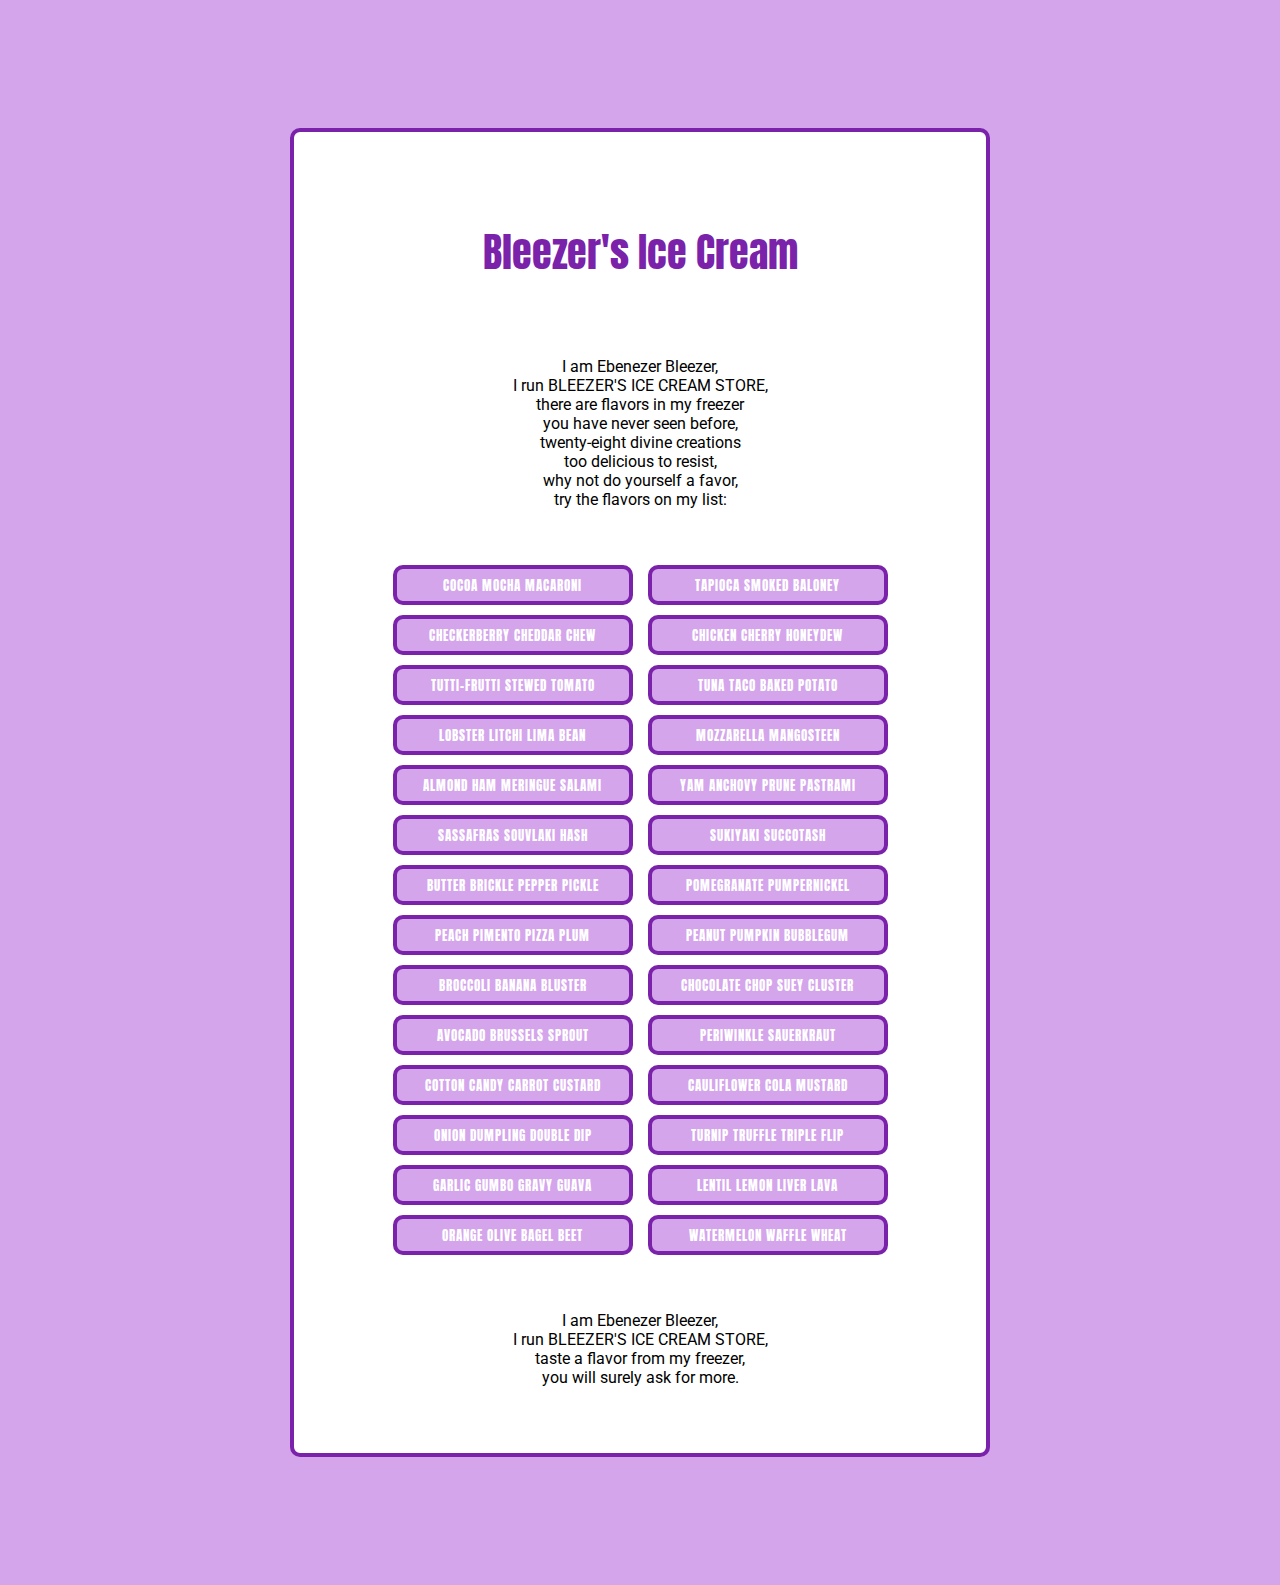
<file: level5-5.html>
<!DOCTYPE html>
<html lang="en" dir="ltr">
  <head>
    <meta charset="utf-8">
    <link rel="stylesheet" href="css/5-5.css">
    <link href="https://fonts.googleapis.com/css?family=Anton|Roboto:400&display=swap" rel="stylesheet">
    <title>Bleezer's Ice Cream</title>
  </head>
  <body>
    <div class="columns">
        <div class="one">
            <p class="title">
            Bleezer's Ice Cream
            </p>
              <br>
            <p>
            I am Ebenezer Bleezer,<br>
            I run BLEEZER'S ICE CREAM STORE,<br>
            there are flavors in my freezer<br>
            you have never seen before,<br>
            twenty-eight divine creations<br>
            too delicious to resist,<br>
            why not do yourself a favor,<br>
            try the flavors on my list:
            </p>
        </div>
          <br>
          <ul class="list">
            <li>COCOA MOCHA MACARONI</li>
            <li>TAPIOCA SMOKED BALONEY</li>
            <li>CHECKERBERRY CHEDDAR CHEW</li>
            <li>CHICKEN CHERRY HONEYDEW</li>
            <li>TUTTI-FRUTTI STEWED TOMATO</li>
            <li>TUNA TACO BAKED POTATO</li>
            <li>LOBSTER LITCHI LIMA BEAN</li>
            <li>MOZZARELLA MANGOSTEEN</li>
            <li>ALMOND HAM MERINGUE SALAMI</li>
            <li>YAM ANCHOVY PRUNE PASTRAMI</li>
            <li>SASSAFRAS SOUVLAKI HASH</li>
            <li>SUKIYAKI SUCCOTASH</li>
            <li>BUTTER BRICKLE PEPPER PICKLE</li>
            <li>POMEGRANATE PUMPERNICKEL</li>
            <li>PEACH PIMENTO PIZZA PLUM</li>
            <li>PEANUT PUMPKIN BUBBLEGUM</li>
            <li>BROCCOLI BANANA BLUSTER</li>
            <li>CHOCOLATE CHOP SUEY CLUSTER</li>
            <li>AVOCADO BRUSSELS SPROUT</li>
            <li>PERIWINKLE SAUERKRAUT</li>
            <li>COTTON CANDY CARROT CUSTARD</li>
            <li>CAULIFLOWER COLA MUSTARD</li>
            <li>ONION DUMPLING DOUBLE DIP</li>
            <li>TURNIP TRUFFLE TRIPLE FLIP</li>
            <li>GARLIC GUMBO GRAVY GUAVA</li>
            <li>LENTIL LEMON LIVER LAVA</li>
            <li>ORANGE OLIVE BAGEL BEET</li>
            <li>WATERMELON WAFFLE WHEAT</li>
          </ul>
          <br>
        <p class="two">
        I am Ebenezer Bleezer,<br>
        I run BLEEZER'S ICE CREAM STORE,<br>
        taste a flavor from my freezer,<br>
        you will surely ask for more.
        </p>
    </div>
  </body>
</html>
</file>
<file: css/index.css>
body {
    margin: 10%;
    font-family: 'Miriam Libre', sans-serif;
}
.all {
    text-align: center;
}
.title {
    color: rgb(255, 0, 212);
}
.level4 {
    display: inline-block;
    left: 200px;
    margin: 30px;
}
.level5 {
    display: inline-block;
    left: 500px;
    margin: 30px;
}
.list {
    padding-left: 0;
}
#bold {
    font-weight: 700;
}
li {
    list-style: none;
    border: solid black 3pt;
    padding: 5px;
    margin: 10px;
    border-radius: 10px;
    width: 50px;
    display: inline-block;
    box-sizing: content-box;
}
li:hover {
    border: solid rgb(255, 0, 212) 3pt;
}
</file>
<file: css/4-1.css>
body {
    background-color: #cef4de;
    font-family: 'Roboto Condensed', sans-serif;
    font-weight: 400;
    display: flex;
    justify-content: center;
    width: 100%;
    height: 100vh;
}
.title {
    color: #78409f;
    font-family: 'Shrikhand', cursive;
    text-align: center;
}
.title-box {
    background-color: white;
    position: absolute;
    border-radius: 50%;
    width: 390px;
    height: 90px;
    border: 5px solid #78409f;
    top: 10%;
}
.text {
    background-color: white;
    border-radius: 10px;
    width: 350px;
    padding: 5px;
    padding-left: 30px;
    padding-right: 30px;
    position: absolute;
    top: 30%;
    font-size: 15pt;

}
#dropdown {
    color: #78409f;
    font-weight: 700i;
    font-style: italic;
}
.list {
    font-weight: 700;
}
</file>
<file: css/4-2.css>
body {
    background-color: pink;
    font-family: 'Montserrat';
    width: 100vh;

}
.title {
    background-color: white;
    position: relative;
    font-family: 'Lemon', cursive;
    padding: 20px;
    top: 10%;
    left: 40%;
    margin-top: 10vh;
    border-radius: 10px;
}
.text {
    top: 20%;
    left: 65%;
    width: 600px;
    position: relative;
    background-color: rgba(255, 255, 255, 0.3);
    padding: 20px;
    padding-left: 40px;
    padding-right: 40px;
    margin-bottom: 10%;
    border-radius: 10px;
}
</file>
<file: css/4-3.css>
body {
    font-family: 'Dosis', sans-serif;
    font-weight: 500;
    line-height: 20pt;
    text-align: center;
    letter-spacing: 1pt;
    margin: 10%;
    border: 3px solid rgb(126, 150, 224);
    border-radius: 15px;
    padding: 25px;
}
#title {
    font-family: 'Notable', sans-serif;
    letter-spacing: 1pt;
    color: rgb(126, 150, 224);
}
.menu {
    background-color: rgb(126, 150, 224);
    padding: 50px;
    text-align: justify;
    letter-spacing: 2pt;
    font-weight: 700;
    line-height: 30pt;
    border-radius: 15px;
}
</file>
<file: css/4-4.css>
body {
    margin: 8%;
    margin-top: 5%;
    font-family: 'Playfair Display', serif;
}
#title {
    width: 150px;
    background-color: black;
    color: white;
    padding: 20px;
    position: fixed;
    font-family: 'Yeseva One', cursive;
    margin-left: 100px;
    margin-top: 0px;
}
.text {
    position: relative;
    left: calc(50% - 230px);
    padding: 30px;
    border: 2pt solid black;
    width: 460px;
    box-sizing: border-box;
}
</file>
<file: css/4-5.css>
body {
    text-align: right;
    margin: 10%;
    margin-left: 25%;
    margin-right: 25%;
    font-family: 'Barlow Condensed', sans-serif;
    letter-spacing: 1pt;
    line-height: 20pt;
    background-color: rgb(255, 209, 171);
}
.list {
    text-align: left;
    border-left: 2pt solid rgb(45, 88, 200);
    padding-left: 15px;
}
#title {
    font-size: 50pt;
    text-align: center;
    color: rgb(45, 88, 200);
}
.text {
    font-style: italic;
}
</file>
<file: css/5-1.css>
body {
    font-family: 'Playfair Display', serif;
    font-weight: 400;
    height: 100vh;
}
.box {
    margin: 10%;
}
#title {
    font-size: 15pt;
    width: 150px;
    height: 150px;
    border: 2pt solid black;
    padding: 20px;
    border-radius: 100%;
    text-align: center;
    display: table-cell;
    vertical-align: middle;
    font-weight: 900;
    font-size: 20pt;
    animation-name: color-change;
    animation-direction: alternate;
    animation-duration: 3s;
    animation-iteration-count: infinite;
}
.list {
    font-style: italic;
    animation-name: font-color-change;
    animation-direction: alternate;
    animation-duration: 3s;
    animation-iteration-count: infinite;
}
.poem {
    position: relative;
    left: 300px;
    top: -200px;
    width: 400px;
}
@keyframes color-change {
    from {background-color: rgb(255, 219, 185);}
    to {background-color: rgb(157, 173, 255);}
}
@keyframes font-color-change {
    from {color: rgb(255, 219, 185);}
    to {color: rgb(157, 173, 255);}
}
@media only screen and (max-width: 600px) {
    #title {
        border-radius: 0%;
    }
    .poem {
        left: 0px;
        top: 50px;
    }
}
</file>
<file: css/5-2.css>
body {
    background-color: rgb(250, 159, 255);
}
.body {
    margin: 50px;
    font-family: 'Roboto', sans-serif;
}
#menu {
    border: solid black 2px;
    padding: 20px;
    text-align: justify;
    position: relative;
    width: 500px;
    margin-left: 50%;
    font-size: 12px;
    margin-top: 50px;
    box-sizing: border-box;
}
#menu:hover {
    border: solid rgb(52, 159, 35) 6px;
    color: rgb(52, 159, 35);
}
#title {
    font-family: 'Metal Mania', cursive;
    position: relative;
    margin-left: 50%;
    font-size: 40pt;
    text-transform: uppercase;
    color: rgb(52, 159, 35);
    width: 500px;
    box-sizing: border-box;
}
#back {
    font-family: 'Roboto', sans-serif;
    font-size: 12px;
    position: absolute;
}
.poem {
    animation-name: float;
    animation-duration: 3s;
    animation-iteration-count: infinite;
    animation-direction: alternate;
    animation-timing-function: ease-in-out;
}
@keyframes float {
    from {margin-top:-200px;}
    to {margin-top: 0px;}
}
@media only screen and (max-width: 600px) {
    #title {
        margin-left: 0%;
        font-size: 20pt;
    }
    #menu {
        margin-left: 0%;
        width: 300px;
    }
    .poem {
        position: relative;
        top: 250px;
    }
    body {
        height: 130vh;
    }
}
</file>
<file: css/5-3.css>
body {
    font-family: 'Open Sans', sans-serif;
    margin: 5%;
    margin-left: calc(50% - 190px);
    background-color: rgb(255, 243, 203);
}
.title {
    font-family: 'Titan One', cursive;
    font-size: 25pt;
    color: rgb(240, 84, 50);
}
.title:hover {
    color: rgb(99, 135, 240);
}
li:hover {
    font-weight: 700;
    color: rgb(99, 135, 240);
}
.list {
    border: 2pt solid rgb(240, 84, 50);
    padding: 20px;
    width: 380px;
    padding-left: 50px;
    border-radius: 50px;
    box-sizing: border-box;
    animation-name: border;
    animation-direction: alternate;
    animation-duration: 2s;
    animation-iteration-count: infinite;
}
@keyframes border {
    from {border-radius: 50px;}
    to {border-radius: 0px;}
}
@media only screen and (max-width: 600px) {
    body {
        background-color: rgb(255, 209, 234);
    }
    .title {
        color: rgb(99, 135, 240);
    }
    .title:hover {
        color: rgb(240, 84, 50);
    }
    .list {
        border: solid rgb(99, 135, 240);
    }
    li:hover {
        color: rgb(240, 84, 50);
    }
}
</file>
<file: css/5-4.css>
body {
    margin: 10%;
    font-family: 'Cormorant Garamond', serif;
}
.all {
    width: 500px;
    border: solid black 0.5pt;
    padding: 50px;
    box-sizing: border-box;
    margin-left: calc(50% - 250px);
    animation-name: border;
    animation-duration: 3s;
    animation-iteration-count: infinite;
    animation-direction: alternate;
}
#title {
    font-family: 'Astloch', cursive;
    font-size: 25pt;
}
li {
    width: 500px;
}
li:hover {
    animation-name: list;
    animation-duration: 5s;
    animation-iteration-count: 1;
}
@keyframes list {
    from {margin-left: 0%;}
    to {margin-left: 500%;}
}
@keyframes border {
    from {border: solid black 0.5pt;}
    to {border: solid white 0.5pt;}
}
@media only screen and (max-width: 600px) {
    .all {
        border: 0pt;
        color: white;
    }
    body {
        background-color: black;
    }
}
</file>
<file: css/5-5.css>
body {
    font-family: 'Roboto', sans-serif;
    margin: 10%;
    background-color: rgb(212, 165, 235);
    animation-name: bg-change;
    animation-duration: 2s;
    animation-iteration-count: infinite;
    animation-direction: alternate;
}
.title {
    font-family: 'Anton', sans-serif;
    font-size: 30pt;
    color: rgb(122, 34, 170);
}
.columns {
    border: solid rgb(122, 34, 170) 3pt;
    width: 700px;
    margin-left: calc(50% - 350px);
    box-sizing: border-box;
    padding: 50px;
    text-align: center;
    border-radius: 10px;
    background-color: white;
}
.list {
    list-style: none;
    line-height: 12px;
    font-family: 'Anton', sans-serif;
    letter-spacing: 1px;
    padding-left: 0;
}
li {
    background-color: rgb(212, 165, 235);
    border: solid rgb(122, 34, 170) 3pt;
    border-radius: 10px;
    padding: 10px;
    position: relative;
    margin: 5px;
    width: 240px;
    color: white;
    display: inline-block;
    box-sizing: border-box;
    font-size: 10pt;
}
li:hover {
    background-color: rgb(122, 34, 170);
}
@keyframes bg-change {
    from {background-color: rgb(212, 165, 235);}
    to {background-color: rgb(252, 191, 87);}
}
@media only screen and (max-width: 600px) {
    .columns {
        border: none;
        background-color: transparent;
    }
    li {
        display: block;
    }
    .list {
        margin-left: calc(50% - 120px);
    }
}
</file>
